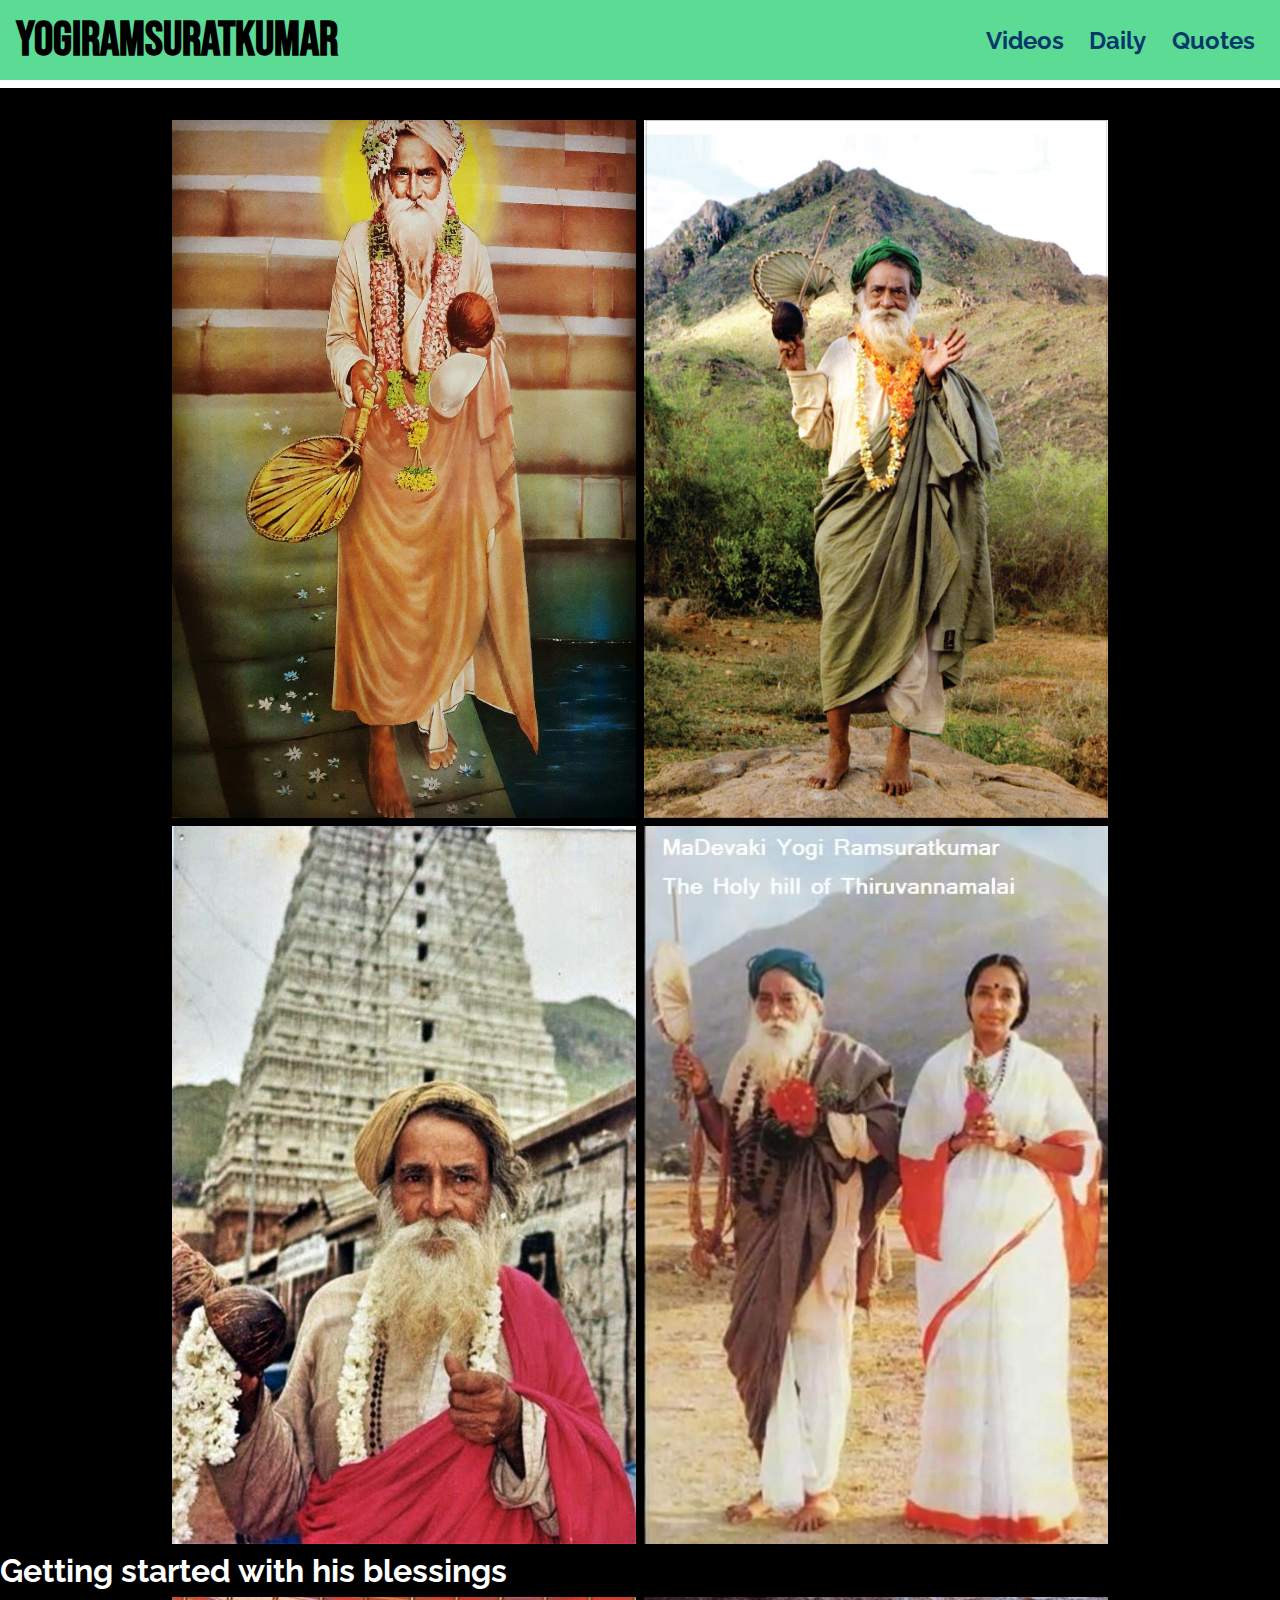
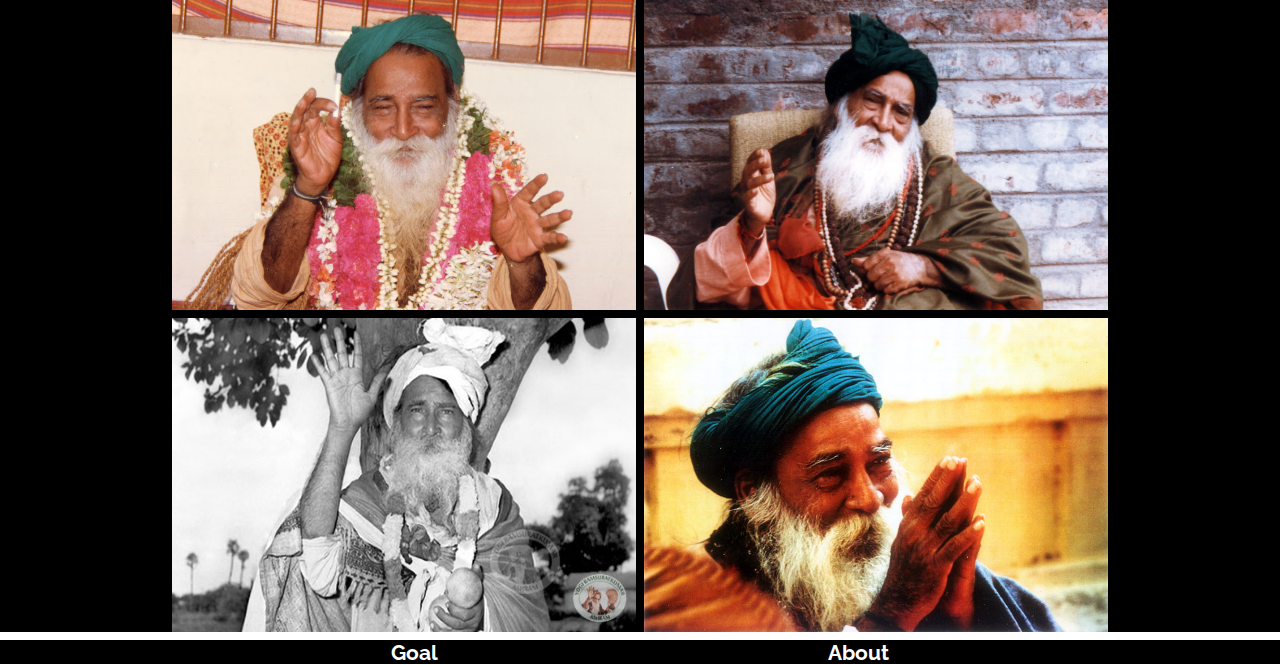
<file: index.html>
<!DOCTYPE html>
<html lang="en">

<head>
    <meta charset="UTF-8">
    <meta http-equiv="X-UA-Compatible" content="ie=edge">
    <meta name="viewport" content="width=device-width, initial-scale=1.0">
    <title>YrskDaily</title>
    <link rel="shortcut icon" href="../favicon.png">
    <link rel="stylesheet" href="shared.css">
    <link rel="stylesheet" href="main.css">
   
</head>
<body>
    <header class="yd-header">
        <div class="yd-main__title">
            <h1><a href="index.html">Yogiramsuratkumar</a></h1>
        </div>
        <nav class="yd-main__nav">
            <ul class="yd-main__list">
                <li><a href="videos/index.html" class="yd-main__item">Videos</a></li>
                <li><a href="daily/index.html" class="yd-main__item">Daily</a></li>
                <li><a href="quotes/index.html" class="yd-main__item">Quotes</a></li>
            </ul>
        </nav>

    </header>
    <main class="yd-main">
        <section id="yd-intro">
            <div class="yd-img1__cont yd-img__cont">
                <img src="images/yogi1.jpg" alt="" class="yd-img yd-img1">
            </div>
            <div class="yd-img2__cont yd-img__cont">
                <img src="images/yogi2.jpg" alt="" class="yd-img yd-img2">
            </div>
            <div class="yd-img3__cont yd-img__cont">
                <img src="images/yogi3.jpg" alt="" class="yd-img yd-img3">
            </div>
            <div class="yd-img4__cont yd-img__cont">
                <img src="images/yogi4.jpg" alt="" class="yd-img yd-img4">
            </div>
        </section>
        <div class="yd-main__slogan1">
            <h1>Getting started with his blessings</h1>
        </div>
        <section id="yd-intro2">
            <div class="yd2-img1__cont yd2-img__cont">
                <img src="images/yogi21.jpg" alt="" class="yd2-img yd2-img1">
            </div>
            <div class="yd2-img2__cont yd2-img__cont">
                <img src="images/yogi22.jpg" alt="" class="yd2-img yd2-img2">
            </div>
            <div class="yd2-img3__cont yd2-img__cont">
                <img src="images/yogi23.jpg" alt="" class="yd2-img yd2-img3">
            </div>
            <div class="yd2-img4__cont yd2-img__cont">
                <img src="images/yogi24.jpg" alt="" class="yd2-img yd2-img4">
            </div>
        </section>
    </main>
    <footer class="yd-footer">
        <nav class="yd-main__nav--footer">
            <ul class="yd-main__list--footer">
                <li><a href="" class="yd-main__item--footer">Goal</a></li>
                <li><a href="" class="yd-main__item--footer">About</a></li>
            </ul>
        </nav>
    </footer>
</body>
</html>
</file>
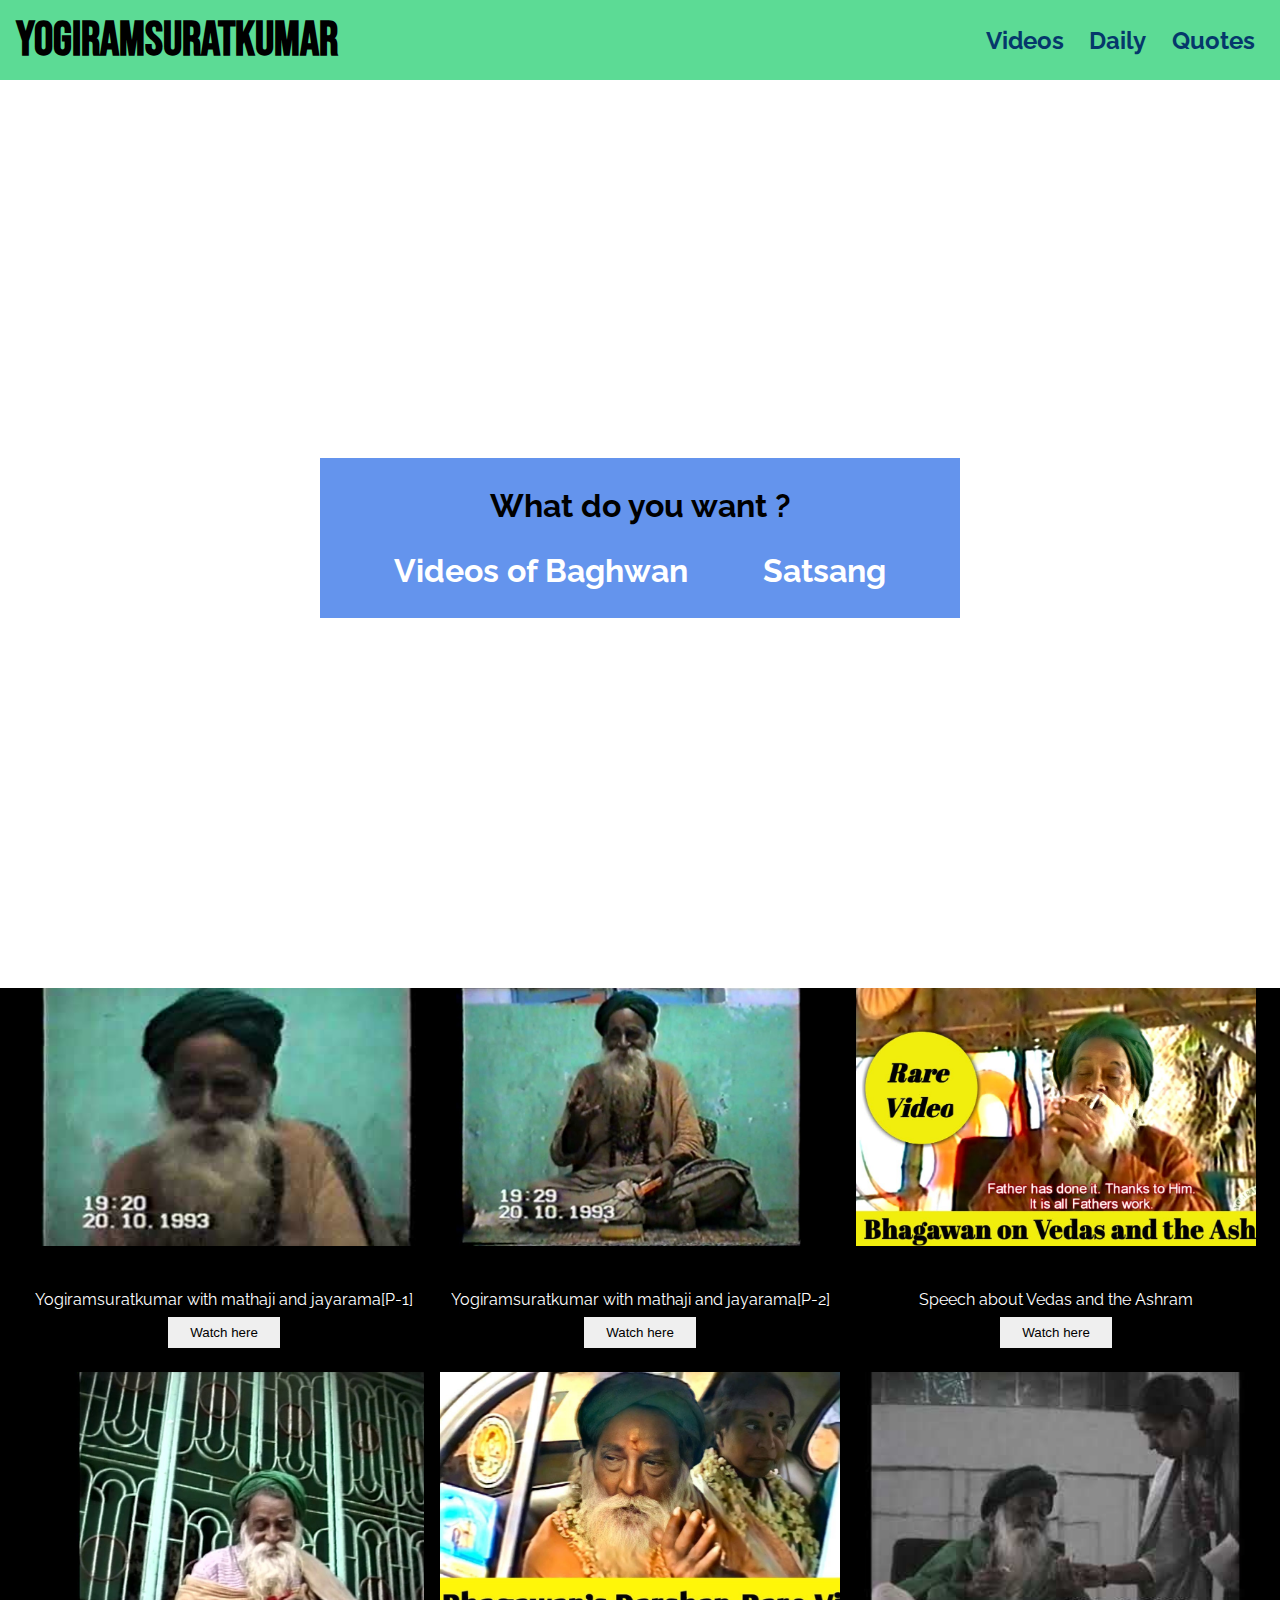
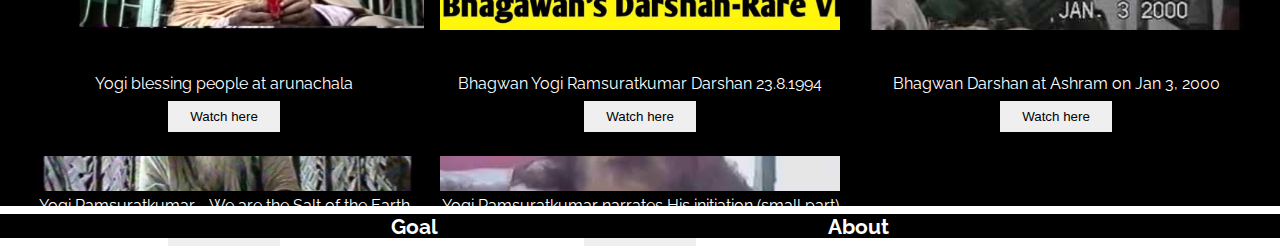
<file: videos/index.html>
<!DOCTYPE html>
<html lang="en">

<head>
    <meta charset="UTF-8">
    <meta http-equiv="X-UA-Compatible" content="ie=edge">
    <meta name="viewport" content="width=device-width, initial-scale=1.0">
    <title>YrskDaily</title>
    <link rel="shortcut icon" href="../favicon.png">
    <link rel="stylesheet" href="../shared.css">
    <link rel="stylesheet" href="videos.css">
   
</head>
<body>
    <header class="yd-header">
        <div class="yd-main__title">
            <h1><a href="../index.html">Yogiramsuratkumar</a></h1>
        </div>
        <nav class="yd-main__nav">
            <ul class="yd-main__list">
                <li><a href="index.html" class="yd-main__item">Videos</a></li>
                <li><a href="../daily/index.html" class="yd-main__item">Daily</a></li>
                <li><a href="../quotes/index.html" class="yd-main__item">Quotes</a></li>
            </ul>
        </nav>

    </header>
    <main class="yd-main">
        <section class="vdo-checking">
            <div class="vdoch-container">
                <div class="vdoch-qns">
                    <h1>What do you want ?</h1>
                </div>
                <div class="vdoch-ans">
                    <h1><a href="#vdos-baghwan">Videos of Baghwan</a></h1>
                    <h1><a href="satsang.html">Satsang</a></h1>
                </div>
                
            </div>
        </section>
        <section id="vdos-baghwan">
            <div class="vdobh-container1 vdobh-container">
                <div class="vdobh-thumb vdobh-thumb1">
                    <a href=""></a>
                </div>
                <div class="vdobh-fontc vdobh-fontc1">
                    <div class="vdobh-font vdobh-font1">
                        <p>Yogiramsuratkumar with mathaji and jayarama[P-1]</p>
                    </div>
                    <a href="https://www.youtube.com/watch?v=aYdHktgn_bY&t=1s"><button>Watch here</button></a>
                </div>

                
            </div>
            <div class="vdobh-container2 vdobh-container">
                <div class="vdobh-thumb vdobh-thumb2">
                    <a href=""></a>
                </div>
                <div class="vdobh-fontc vdobh-fontc2">
                    <div class="vdobh-font vdobh-font2">
                        <p>Yogiramsuratkumar with mathaji and jayarama[P-2]</p>
                    </div>
                    <a href="https://www.youtube.com/watch?v=TEFllPCfv2M"><button>Watch here</button></a>
                </div>
                
            </div>
            <div class="vdobh-container3 vdobh-container">
                <div class="vdobh-thumb vdobh-thumb3">
                    <a href=""></a>
                </div>
                <div class="vdobh-fontc vdobh-fontc3">
                    <div class="vdobh-font vdobh-font3">
                        <p> Speech about Vedas and the Ashram</p>
                    </div>
                   <a href="https://www.youtube.com/watch?v=tLfPIPk1xtQ"> <button>Watch here</button></a>
                </div>
                
            </div>
            <div class="vdobh-container4 vdobh-container">
                <div class="vdobh-thumb vdobh-thumb4">
                    <a href=""></a>
                </div>
                <div class="vdobh-fontc vdobh-fontc4">
                    <div class="vdobh-font vdobh-font4">
                        <p>Yogi blessing people at arunachala</p>
                    </div>
                    <a href="https://www.youtube.com/watch?v=aYdHktgn_bY&t=1s"><button>Watch here</button></a>
                </div>
            </div>
            <div class="vdobh-container5 vdobh-container">
                <div class="vdobh-thumb vdobh-thumb5">
                    <a href=""></a>
                </div>
                <div class="vdobh-fontc vdobh-fontc5">
                    <div class="vdobh-font vdobh-font5">
                        <p>Bhagwan Yogi Ramsuratkumar Darshan 23.8.1994</p>
                    </div>
                   <a href="https://www.youtube.com/watch?v=ujifz7ppoPE"><button>Watch here</button></a>
                </div>
            </div>
            <div class="vdobh-container6 vdobh-container">
                <div class="vdobh-thumb vdobh-thumb6">
                    <a href=""></a>
                </div>
                <div class="vdobh-fontc vdobh-fontc6">
                    <div class="vdobh-font vdobh-font6">
                        <p>Bhagwan  Darshan at Ashram on Jan 3, 2000</p>
                    </div>
                   <a href="https://www.youtube.com/watch?v=R2KMCdaZAjQ"><button>Watch here</button></a>
                </div>
            </div>
            <div class="vdobh-container7 vdobh-container">
                <div class="vdobh-thumb vdobh-thumb7">
                    <a href=""></a>
                </div>
                <div class="vdobh-fontc vdobh-fontc7">
                    <div class="vdobh-font vdobh-font7">
                        <p>Yogi Ramsuratkumar - We are the Salt of the Earth</p>
                    </div>
                   <a href="https://www.youtube.com/watch?v=mumbhSUv9ec"><button>Watch here</button></a>
                </div>
            </div>
            <div class="vdobh-container8 vdobh-container">
                <div class="vdobh-thumb vdobh-thumb8">
                    <a href=""></a>
                </div>
                <div class="vdobh-fontc vdobh-fontc8">
                    <div class="vdobh-font vdobh-font8">
                        <p>Yogi Ramsuratkumar narrates His initiation (small part)</p>
                    </div>
                   <a href="https://www.youtube.com/watch?v=visX5SdrIE8"><button>Watch here</button></a>
                </div>
            </div>
        </section>
    </main>
    <footer class="yd-footer">
        <nav class="yd-main__nav--footer">
            <ul class="yd-main__list--footer">
                <li><a href="" class="yd-main__item--footer">Goal</a></li>
                <li><a href="" class="yd-main__item--footer">About</a></li>
            </ul>
        </nav>
    </footer>
</body>
</html>
</file>
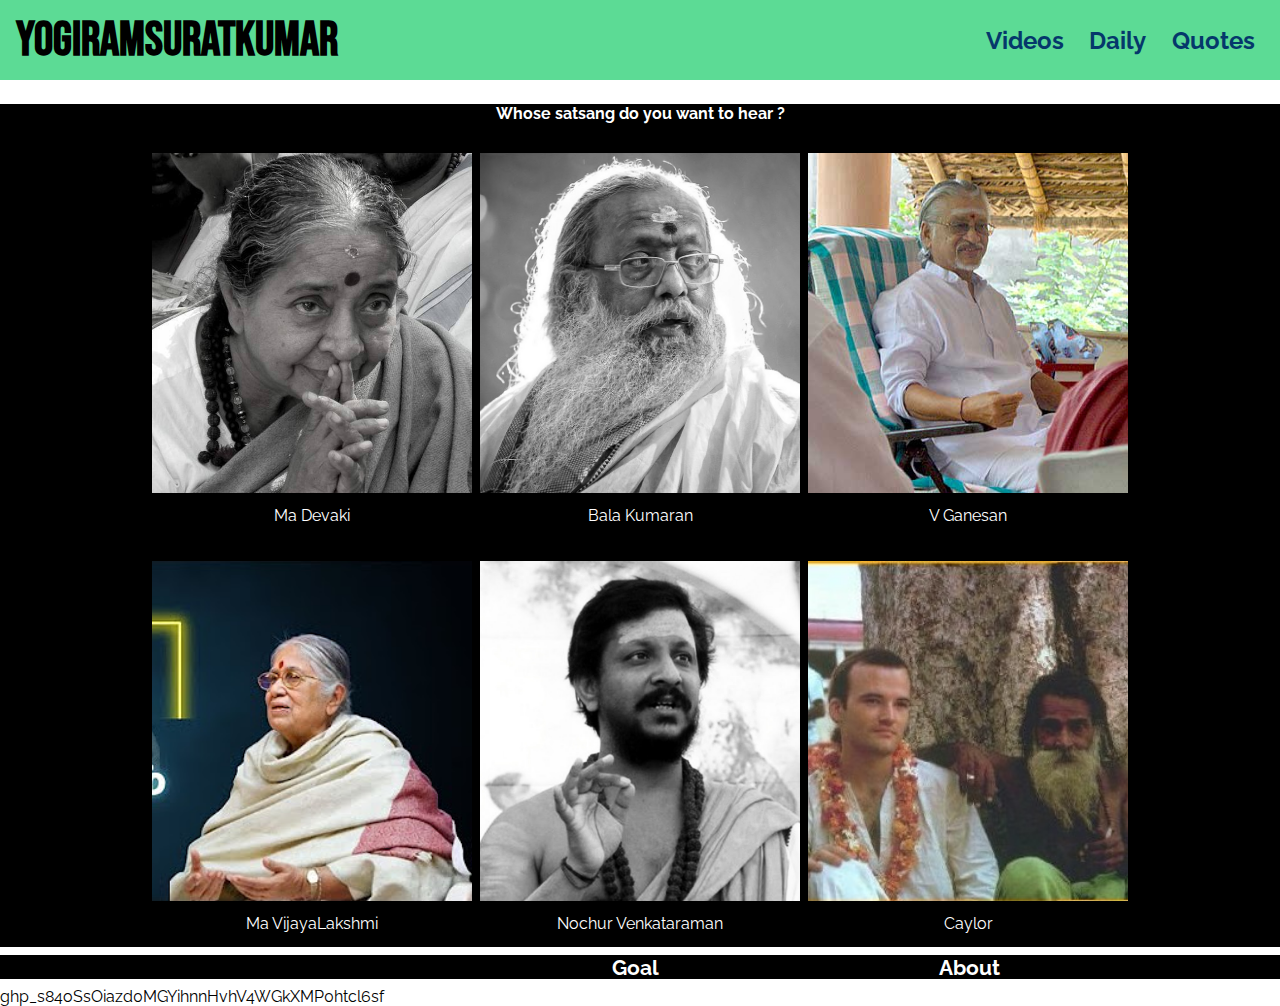
<file: videos/satsang.html>
<!DOCTYPE html>
<html lang="en">

<head>
    <meta charset="UTF-8">
    <meta http-equiv="X-UA-Compatible" content="ie=edge">
    <meta name="viewport" content="width=device-width, initial-scale=1.0">
    <title>YrskDaily</title>
    <link rel="shortcut icon" href="../favicon.png">
    <link rel="stylesheet" href="../shared.css">
    <link rel="stylesheet" href="satsang.css">
   
</head>
<body>
    <header class="yd-header">
        <div class="yd-main__title">
            <h1><a href="../index.html">Yogiramsuratkumar</a></h1>
        </div>
        <nav class="yd-main__nav">
            <ul class="yd-main__list">
                <li><a href="index.html" class="yd-main__item">Videos</a></li>
                <li><a href="../daily/index.html" class="yd-main__item">Daily</a></li>
                <li><a href="../quotes/index.html" class="yd-main__item">Quotes</a></li>
            </ul>
        </nav>

    </header>
    <main>
        <section class="satsang-type">
            <p class="sat-type__prompt">Whose satsang do you want to hear ?</p>
            <div class="satsang-cck1">
                <div class="sat-cont1">
                    <div class="sat-thumb sat-thumb1">
                        <a href="" class="hidden_a"></a>
                    </div>
                    <div class="sat-font sat-font1">
                        <a href="">Ma Devaki</a>
                    </div>
                </div>
                <div class="sat-cont2 sat-cont1">
                    <div class="sat-thumb sat-thumb2">
                        <a href="../index.html" class="hidden_a"></a>
                    </div>
                    <div class="sat-font sat-font2">
                        <a href="">Bala Kumaran</a>
                    </div>
                </div>
                <div class="sat-cont3 sat-cont1">
                    <div class="sat-thumb sat-thumb3">
                        <a href="../index.html" class="hidden_a"></a>
                    </div>
                    <div class="sat-font sat-font2">
                        <a href="">V Ganesan</a>
                    </div>
                </div>
                <div class="sat-cont4 sat-cont1">
                    <div class="sat-thumb sat-thumb4">
                        <a href="../index.html" class="hidden_a"></a>
                    </div>
                    <div class="sat-font sat-font4">
                        <a href="">Ma VijayaLakshmi</a>
                    </div>
                </div>
                <div class="sat-cont5 sat-cont1">
                    <div class="sat-thumb sat-thumb5">
                        <a href="../index.html" class="hidden_a"></a>
                    </div>
                    <div class="sat-font sat-font5">
                        <a href="">Nochur Venkataraman</a>
                    </div>
                </div>
                <div class="sat-cont6 sat-cont1">
                    <div class="sat-thumb sat-thumb6">
                        <a href="../index.html" class="hidden_a"></a>
                    </div>
                    <div class="sat-font sat-font5">
                        <a href="">Caylor</a>
                    </div>
                </div>
               
            </div>
        </section>
    </main>
    <footer class="yd-footer">
        <nav class="yd-main__nav--footer">
            <ul class="yd-main__list--footer">
                sdfsdg
                <li><a href="" class="yd-main__item--footer">Goal</a></li>
                <li><a href="" class="yd-main__item--footer">About</a></li>
            </ul>
     </nav>
    </footer>
</body>
</html>
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sf
</file>
<file: shared.css>
@import url('https://fonts.googleapis.com/css2?family=Bebas+Neue&family=Raleway:wght@400;700&family=Share+Tech+Mono&display=swap');
*{
    box-sizing: border-box;
    margin: 0;
    padding: 0;
    text-decoration: none;
    
}
a{
    color: black;
}
body{
    font-family: Raleway,sans-serif;
    display: grid;
    grid-row-gap: 0.5rem;
    grid-template-rows: 5rem minmax(89vh,auto) 1.5rem;


}
.yd-header{
    display: flex;
    z-index: 100;
    width: 100%;
    justify-content: space-between;
    align-items: center;
    background-color: #5cdb95;
}
.yd-main__title{
    font-family: 'Bebas Neue', cursive;
    font-size: 1.5rem;
    padding: 1rem;
    color: #05386b;
}

.yd-main__title a:hover,
.yd-main__title a:active{
    color: white;
}
.yd-main__nav{
    width: 25%;
}
.yd-main__list{
    list-style: none;
    display: flex;
    justify-content: space-evenly;
    /* width: 50%; */
}
.yd-main__item{
    font-size: 1.5rem;
    font-weight: bold;
    color: #05386b;
}
.yd-main__item:hover,
.yd-main__item:active{
    color: white;
}
.yd-footer{
    background-color: black;
    /* margin-top: 1rem; */
}
.yd-main__list--footer{
    display: flex;
    justify-content:space-evenly
}
.yd-main__item--footer{
    color: white;
    font-weight: bold;
    font-size: 1.3rem;
}
button{
    padding: 0.5rem;
    border: none;
    width: 7rem;
}
button:hover,
button:active{
    cursor: pointer;
}
@media(max-width:27rem){
    body{
        grid-template-rows: 8rem minmax(89vh,auto) 1.5rem;
    }
    .yd-header{
        flex-direction: column;
        justify-content: space-evenly;
    }
    .yd-main__title{
        font-size: 1.3rem;
    }
    .yd-main__nav{
        width: 100%;
    }
}
</file>
<file: main.css>
/* .yd-img1__cont  */
main{
    background-color: black;
}
#yd-intro,
#yd-intro2{
    display: grid;
    grid-template-columns: repeat(auto-fit,29rem);
    justify-content: center;
    /* grid-template-rows: 44rem; */
    grid-gap: 0.5rem;
    background-color: black;
    margin-top: 2rem;
}
#yd-intro2{
    grid-template-columns: repeat(autofit,37rem);
    margin-top: 0.5rem;
}
.yd-img__cont{
    width: 100%;
}
.yd-img,
.yd2-img{
    width: 100%;
    height: 100%;
}
.yd-main__slogan1{
    color: white;
    background-color: black;
    margin: 0.5rem auto;
}
</file>
<file: videos/videos.css>
.vdo-checking{
    display: flex;
    justify-content: center;
    align-items: center;
    height: 100vh;
}
.vdoch-container{
    background-color: rgb(100, 148, 237);
    width: 50%;
    height: 10rem;
    display: flex;
    flex-direction: column;
    justify-content: space-evenly;
    
}
.vdoch-container a{
    color: white;
}
.vdoch-qns h1{
    text-align: center;
}
.vdoch-ans{
    display: flex;
    justify-content: space-evenly;
}
.vdoch-ans a:hover,
.vdoch-ans a:active{
    color: rgb(43, 226, 43);
}
#vdos-baghwan{
    background-color: black;
    color: white;
    display: grid;
    grid-gap: 1rem;
    grid-template-columns: repeat(auto-fill,25rem);
    grid-template-rows:  23rem 23rem;
    justify-content: center;
}
.vdobh-container{
    display: flex;
    flex-direction: column;
    justify-content: space-between;
}
.vdobh-thumb{
    width: 100%;
    height: 70%;
    background: rgb(58, 58, 58);
}
.vdobh-fontc{
    height: 20%;
    display: flex;
    justify-content: space-evenly;
    align-items: center;
    flex-direction: column;
}
.vdobh-fontc button:hover,
.vdobh-fontc button:active{
    background-color: #ccc;
}
.vdobh-thumb1{
    background-image: url("../images/yrvdo4.jpg");
    background-size: 500px;
    background-position: center;
}
.vdobh-thumb2{
    background-image: url("../images/y.jpg");
    background-size: cover;
    background-position: top 100% left 70%;
}
.vdobh-thumb3{
    background-image: url("../images/yrvdo3.jpg");
    background-size: cover;
}
.vdobh-thumb4{
    background-image: url("../images/yrvdo1.jpg");
    background-size: cover;
}
.vdobh-thumb5{
    background-image: url("../images/yrvdo2.jpg");
    background-size: cover;
}
.vdobh-thumb6{
    background-image: url("../images/yrvdo5.jpg");
    background-size: 500px;
    background-position: center;
}
.vdobh-thumb7{
    background-image: url("../images/yrvdo6.jpg");
    background-size: 500px;
    background-position: center;
}
.vdobh-thumb8{
    background-image: url("../images/yrvdo8.jpg");
    background-size: 500px;
    background-position: center;
}
@media(max-width:27rem){
    .vdoch-container{
        width: 95%;
        height: 15rem;
    }
    #vdos-baghwan{
        grid-auto-flow: row;
        grid-auto-rows: 23rem;
        /* grid-template-rows:  repeat(10,23rem); */
        grid-template-columns: 95%;
        grid-row-gap: 1.5rem;
    }
}
</file>
<file: videos/satsang.css>
.satsang-type{
    background-color: black;
    color: white;
}
.satsang-type a{
    color: white;
}
.sat-type__prompt{
    font-weight: bold;
    font-size: 1rem;
    color: white;
    margin: 1rem;
    text-align: center;
}
.satsang-cck1{
    display: grid;
    grid-template-columns: repeat(auto-fit,20rem);
    grid-template-rows: 400px 400px;
    grid-gap: 0.5rem;
    justify-content: center;
}
.sat-cont1{
    display: flex;
    flex-direction: column;
    justify-content: space-evenly;
    align-items: center;
}
.hidden_a{
    padding: 55% 50%;
    /* visibility: hidden; */
    position: absolute;
}
.sat-thumb{
    background-image: url("../images/ma-devaki1.jpg");
    width: 100%;
    background-size: cover;
    height: 85%;
    background-position: center;
    position: relative;
}
.sat-thumb2{
    background-size: cover;
    background-image: url("../images/bala-kumaran1.jpg");

}
.sat-thumb3{
    background-image: url("../images/ganesan1.jpg");
}
.sat-thumb4{
    background-image: url("../images/ma-vijayalakshmi1.jpg");
    background-position: right;
}
.sat-thumb5{
    background-image: url("../images/nochur1.jpg");
}
.sat-thumb6{
    background-image: url("../images/truman-caylor-wadlington1.jpeg");
}
</file>
